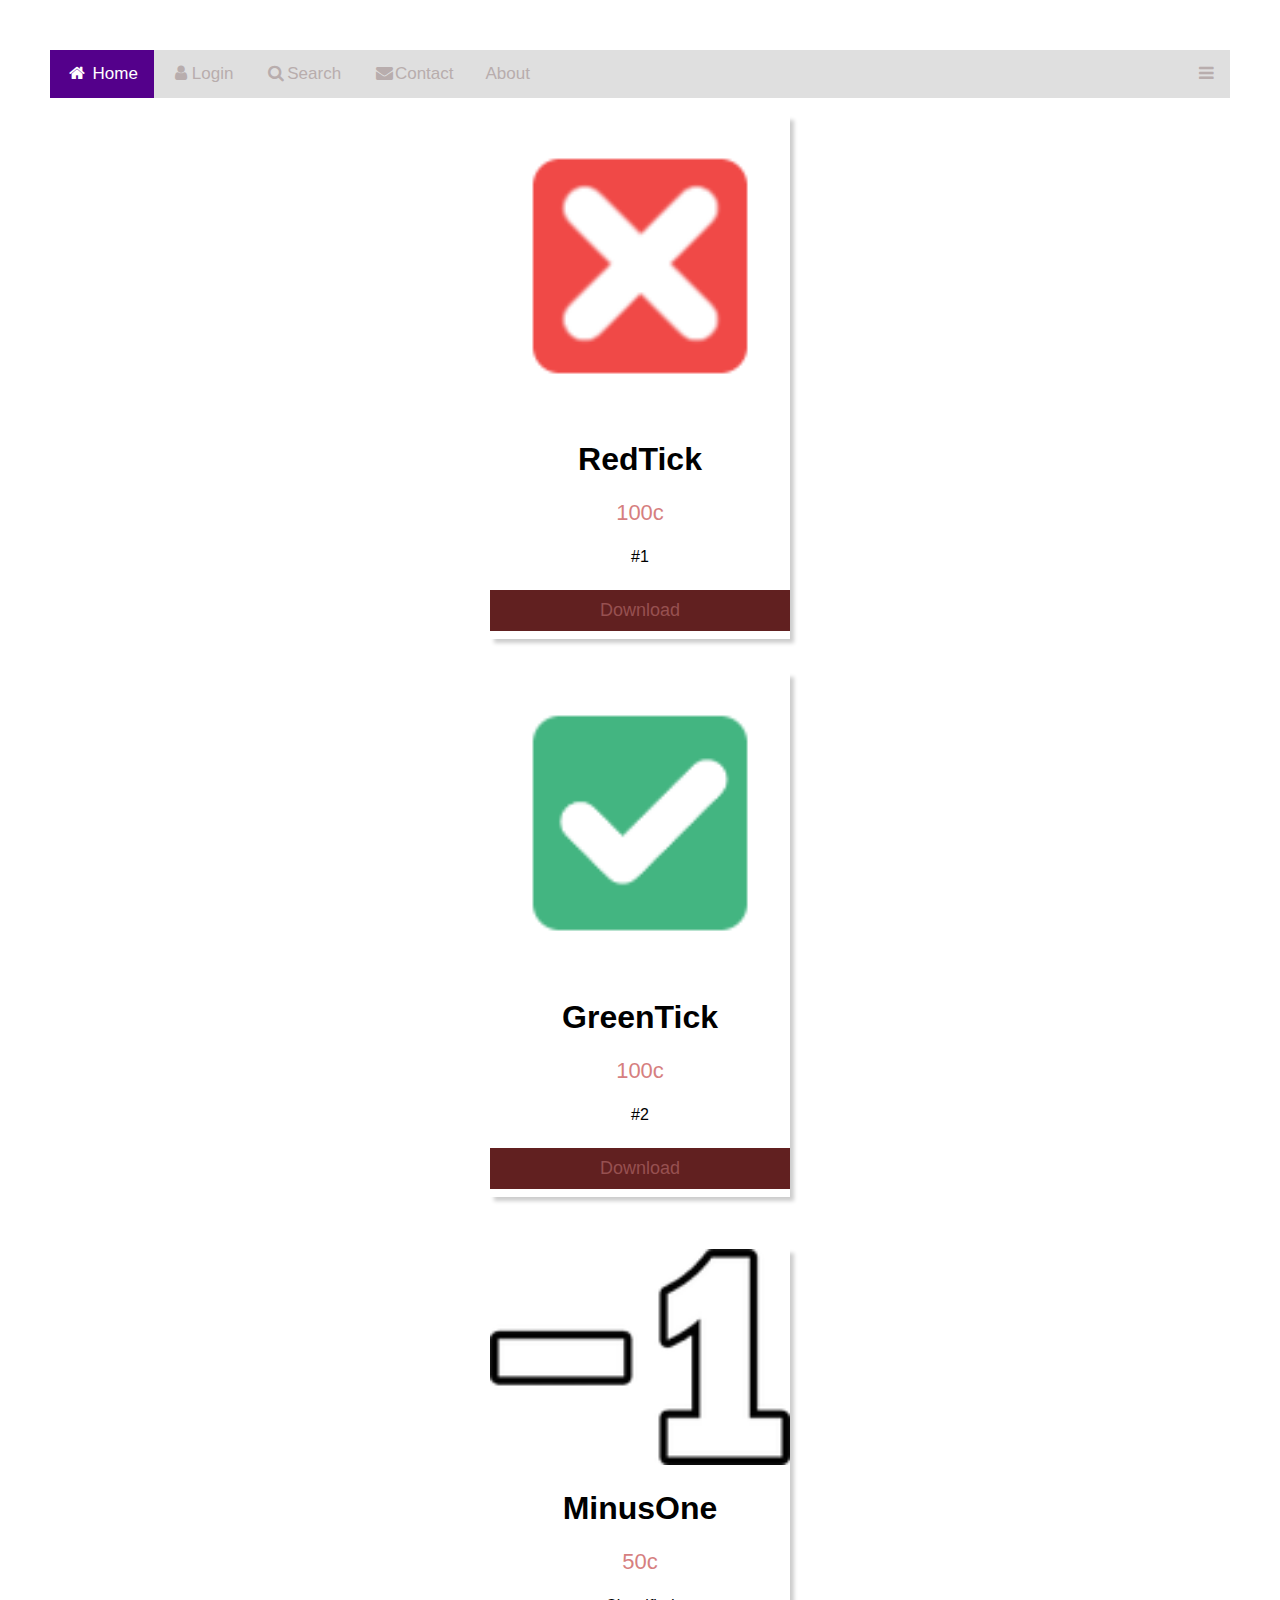
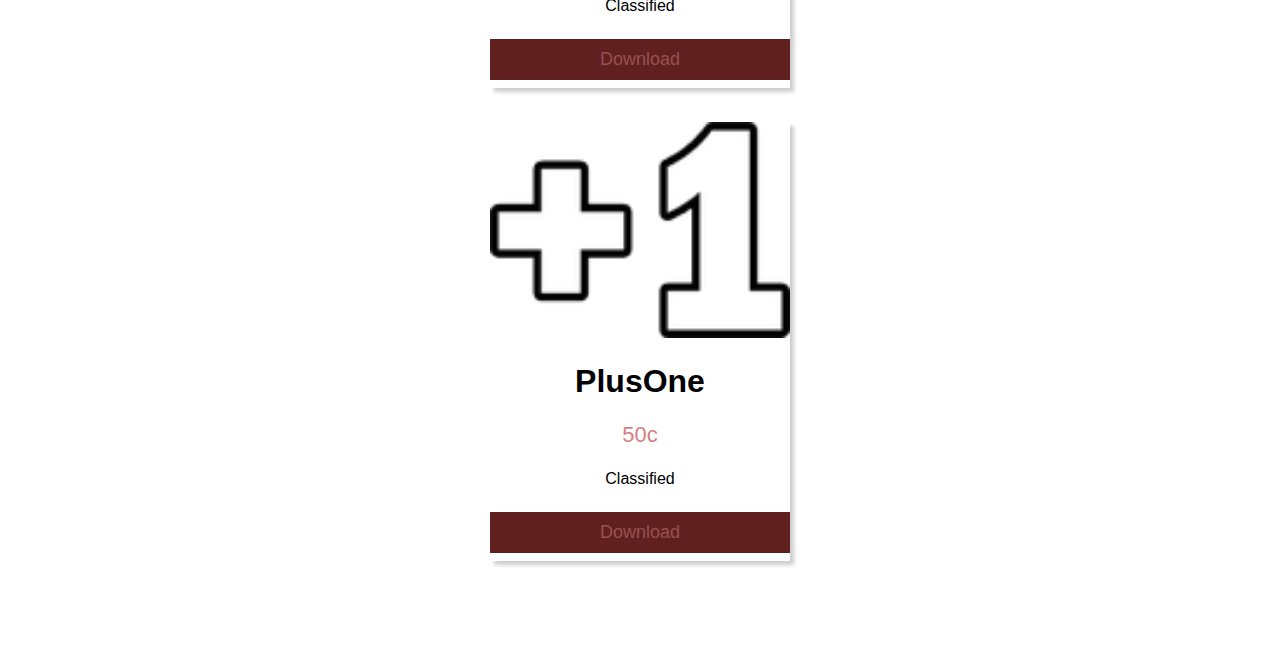
<file: Web Assign/index.html>
<!DOCTYPE html>
<html lang="en">

<head>
    <meta charset="UTF-8">
    <meta name="viewport" content="width=device-width, initial-scale=1.0">
    <meta http-equiv="X-UA-Compatible" content="ie=edge">
    <link rel="icon" href="images/favicon.png" type="image/gif">
    <title>Webpage for Assignment</title>
    <link rel="stylesheet" type="text/css" href="css/index.css">
    <link rel="stylesheet" href="https://fonts.googleapis.com/css?family=Tangerine">
    <link rel="stylesheet" href="https://cdnjs.cloudflare.com/ajax/libs/font-awesome/4.7.0/css/font-awesome.min.css">
</head>

<body>
        <div class="topnav" id="myTopnav">
        <a href="home.html" class="active" id="defaultOpen"><i class="fa fa-fw fa-home"></i> Home</a>
        <a href="login.html"><i class="fa fa-fw fa-user"></i>Login</a>
        <a href="#search"><i class="fa fa-fw fa-search"></i>Search</a>
        <a href="#contact"><i class="fa fa-fw fa-envelope"></i>Contact</a>
        <a href="#about"></i>About</a>
        <a href="javascript:void(0);" class="icon" onclick="d()">
        <i class="fa fa-bars"></i>
        </a>
        </div>
<script src="js/index.js"></script>
</body>
</file>
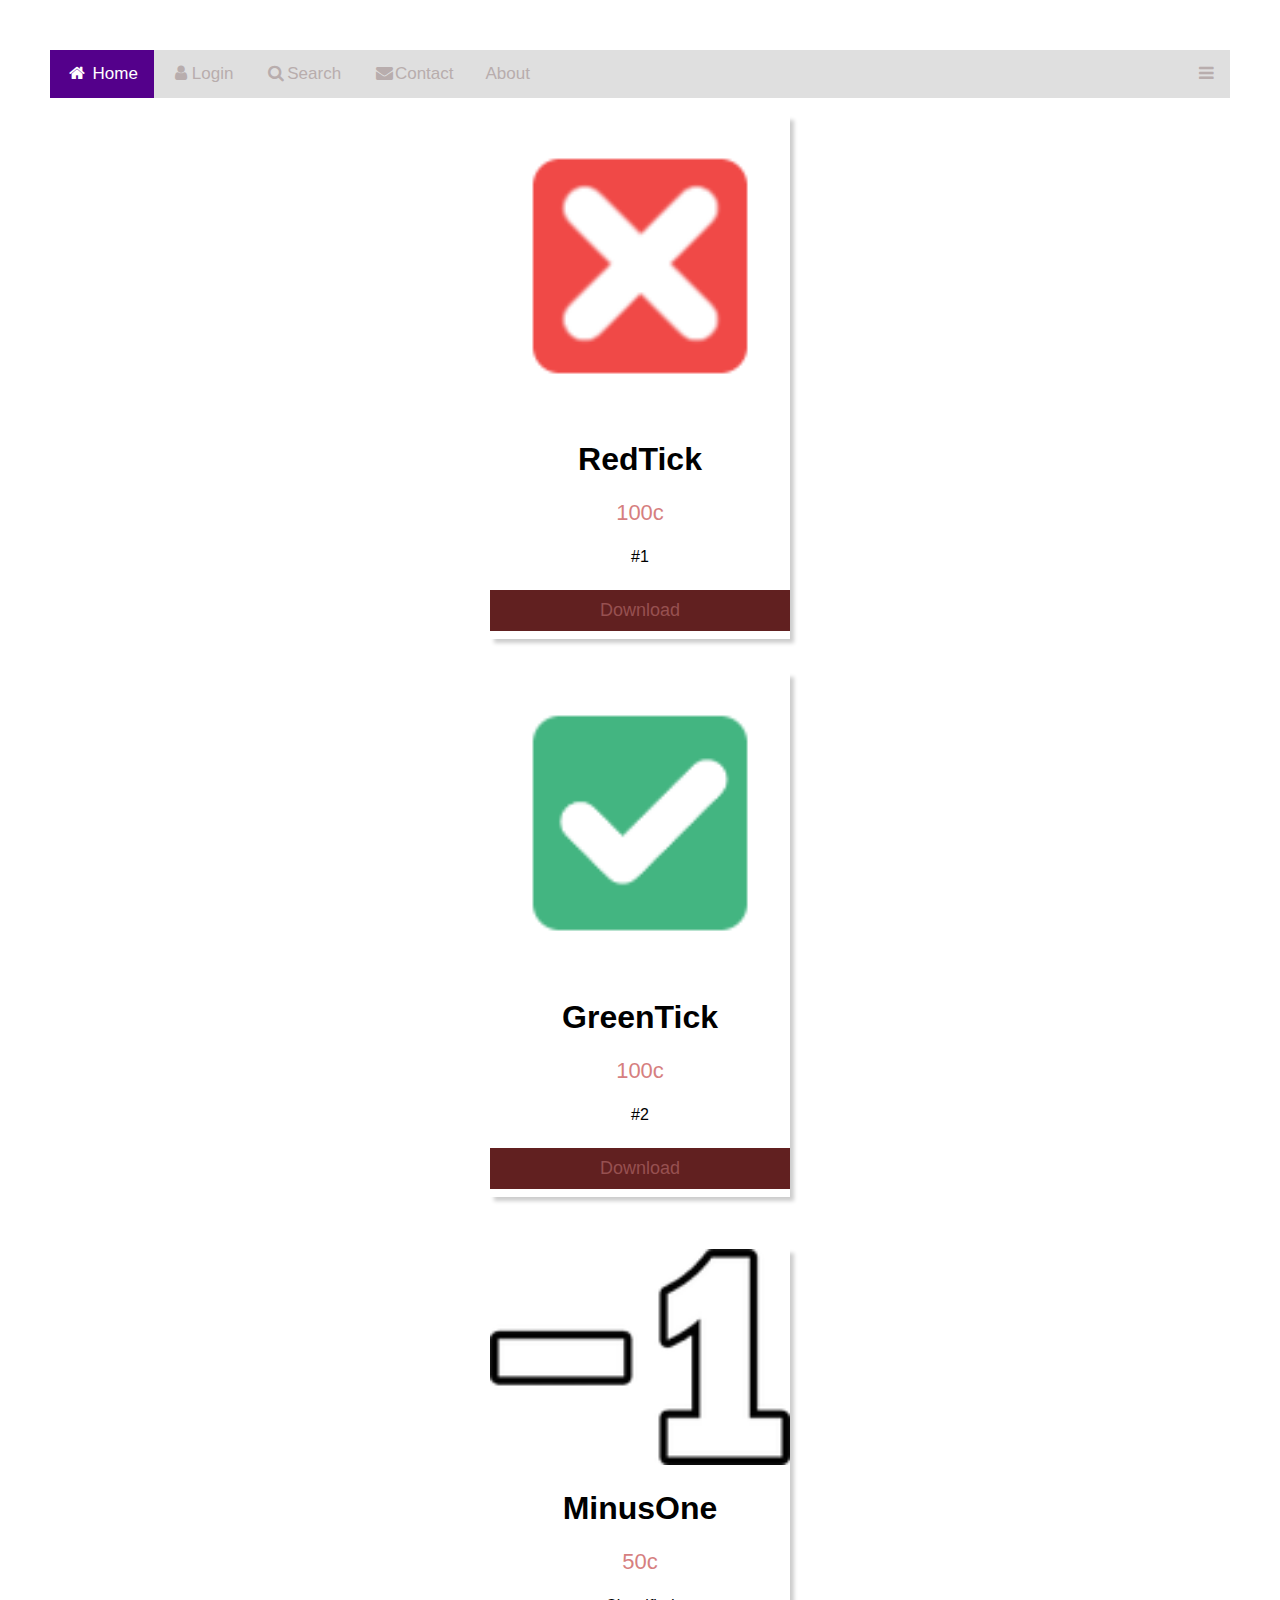
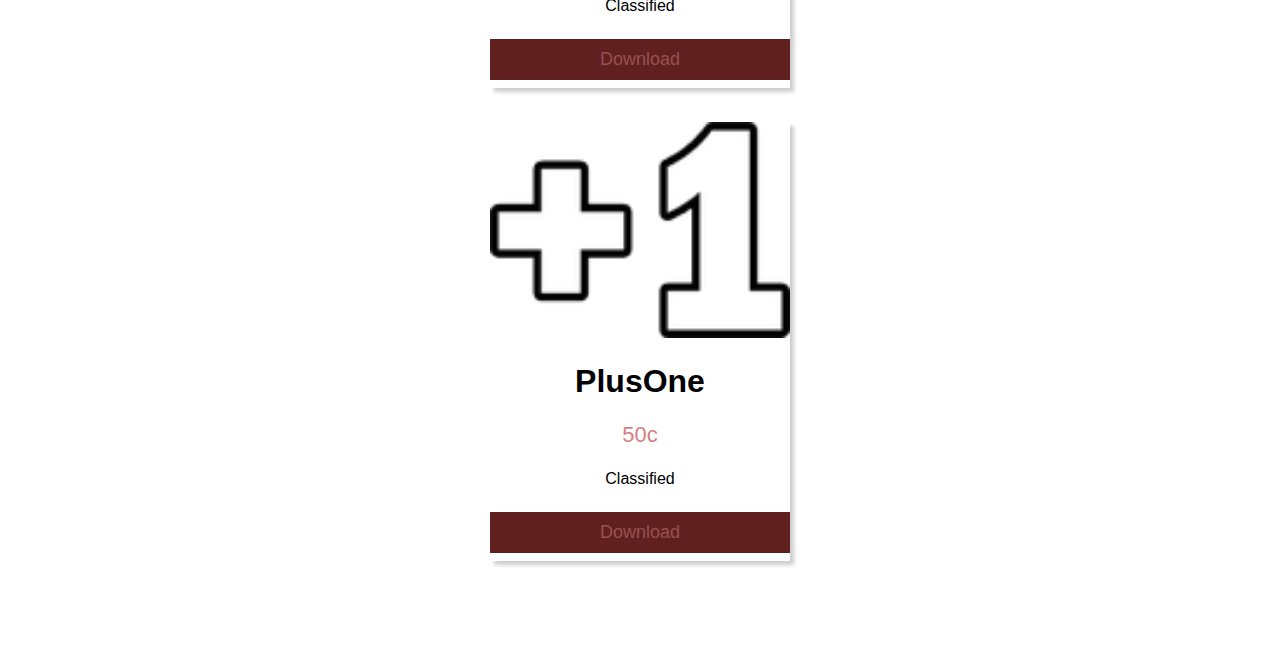
<file: Web Assign/home.html>
<!DOCTYPE html>
<html lang="en">

  <head>
    <meta charset="UTF-8">
    <meta name="viewport" content="width=device-width, initial-scale=1.0">
    <meta http-equiv="X-UA-Compatible" content="ie=edge">
    <link rel="icon" href="images/favicon.png" type="image/gif">
    <title>Webpage for Assignment</title>
    <link rel="stylesheet" type="text/css" href="css/index.css">
    <link rel="stylesheet" href="https://fonts.googleapis.com/css?family=Tangerine">
    <link rel="stylesheet" href="https://cdnjs.cloudflare.com/ajax/libs/font-awesome/4.7.0/css/font-awesome.min.css">
  </head>

<body>
        <div class="topnav" id="myTopnav">
                <a href="home.html" class="active"><i class="fa fa-fw fa-home"></i> Home</a>
                <a href="login.html"><i class="fa fa-fw fa-user"></i>Login</a>
                <a href="#search"><i class="fa fa-fw fa-search"></i>Search</a>
                <a href="#contact"><i class="fa fa-fw fa-envelope"></i>Contact</a>
                <a href="#about"></i>About</a>
                <a href="javascript:void(0);" class="icon" onclick="d()">
                <i class="fa fa-bars"></i>
                </a>
                </div>
              <br>
        
              <div class="card" style="float: center">
                    <img src="images/4366_RedTick.png" alt="4366_RedTick" style="width:100%">
                    <h1>RedTick</h1>
                    <p class="price">100c</p>
                    <p>#1</p>
                    <p><button>Download</button></p>
                  </div>
                  <br>
           
            <div class="card" style="float: center">
                        <img src="images/5727_GreenTick.png" alt="5727_GreenTick" style="width:100%">
                        <h1>GreenTick</h1>
                        <p class="price">100c</p>
                        <p>#2</p>
                        <p><button>Download</button></p>
                      </div>
                      <br>
            
                          <br>       
                          
            <div class="card" style="float: center">
                                <img src="images/6797_minus_one.png" alt="minus_one" style="width:100%">
                                <h1>MinusOne</h1>
                                <p class="price">50c</p>
                                <p>Classified</p>
                                <p><button>Download</button></p>
                              </div>
                              <br>
                       
             <div class="card" style="float: center">
                                    <img src="images/7690_plus_one.png" alt="7690_plus_one" style="width:100%">
                                    <h1>PlusOne</h1>
                                    <p class="price">50c</p>
                                    <p>Classified</p>
                                    <p><button>Download</button></p>
                                  </div>
                                  <br>
                        
            
<script src="js/index.js"></script>

</body>
</file>
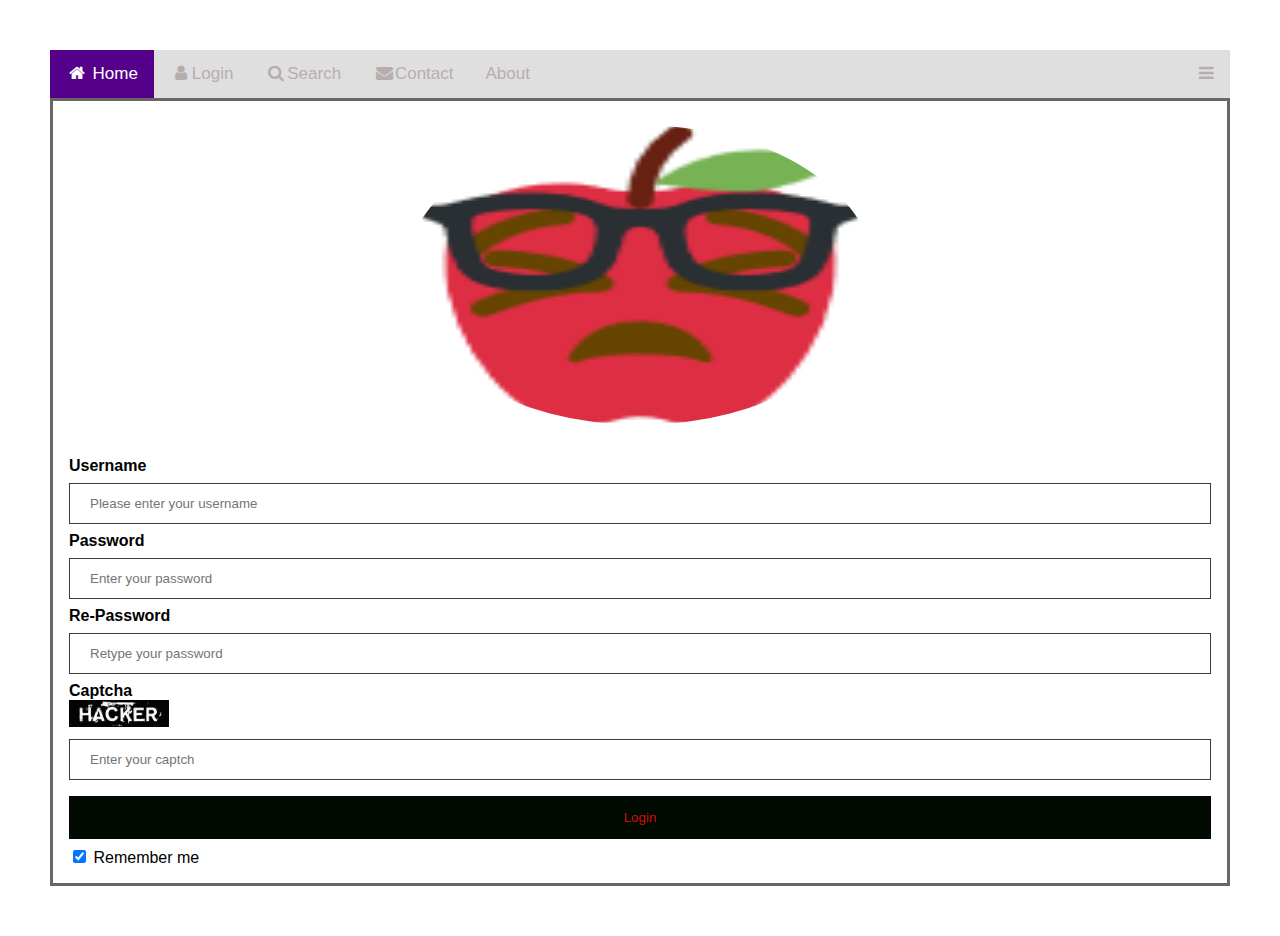
<file: Web Assign/login.html>
<!DOCTYPE html>
<html lang="en">

  <head>
    <meta charset="UTF-8">
    <meta name="viewport" content="width=device-width, initial-scale=1.0">
    <meta http-equiv="X-UA-Compatible" content="ie=edge">
    <link rel="icon" href="images/favicon.png" type="image/gif">
    <title>Webpage for Assignment</title>
    <link rel="stylesheet" type="text/css" href="css/index.css">
    <link rel="stylesheet" href="https://fonts.googleapis.com/css?family=Tangerine">
    <link rel="stylesheet" href="https://cdnjs.cloudflare.com/ajax/libs/font-awesome/4.7.0/css/font-awesome.min.css">
  </head>

<body>
        <div class="topnav" id="myTopnav">
                <a href="home.html" class="active" ><i class="fa fa-fw fa-home"></i> Home</a>
                <a href="login.html"><i class="fa fa-fw fa-user"></i>Login</a>
                <a href="#search"><i class="fa fa-fw fa-search"></i>Search</a>
                <a href="#contact"><i class="fa fa-fw fa-envelope"></i>Contact</a>
                <a href="#about"></i>About</a>
                <a href="javascript:void(0);" class="icon" onclick="d()">
                <i class="fa fa-bars"></i>
                </a>
                </div>
              
      <form action="action_page.php">
                    <div class="imgcontainer">
                      <img src="images/weeb-waifu.png" alt="Avatar" class="avatar" width=50px height=300px>
                    </div>
                  
                    <div class="container">
                      <label for="uname"><b>Username</b></label>
                      <input type="text" placeholder="Please enter your username" name="uname" required>
                      <br>
                      <label for="psw"><b>Password</b></label>
                      <input type="password" placeholder="Enter your password" name="psw" required>
                      <br>
                      <label for="psw"><b>Re-Password</b></label>
                      <input type="password" placeholder="Retype your password" name="psw" required>
                      <br>
                      
                      <label for="chksum"><b>Captcha</b></label>
                        <br>
                      <img src="images/Hacker.jpg" float: left width=100px length=50px>
                      <input type="text" placeholder="Enter your captch" name="chksum" required>
                      <br>
                      <button type="submit">Login</button> <br>
                      <label>
                        <input type="checkbox" checked="checked" name="remember"> Remember me
                      </label>
                    </div>
                                                         
                    </div>
                  </form>
            
<script src="js/index.js"></script>

</body>
</file>
<file: Web Assign/css/index.css>
body {
    margin: 50px;
    font-family: Arial, Helvetica, sans-serif;
  }
  
  .topnav {
    overflow: hidden;
    background-color: rgba(51, 51, 51, 0.158);
  }
  
  .topnav a {
    float: left;
    display: block;
    color: #b8adad;
    text-align: center;
    padding: 14px 16px;
    text-decoration: aqua;
    font-size: 17px;
  }
  
  .topnav a:hover {
    background-color: rgb(131, 125, 125);
    color: rgb(44, 39, 39);
  }
  
  .topnav a.active {
    background-color: rgb(84, 0, 139);
    color: white;
  }
  
  .topnav .icon {
    display: auto;
    float: right;
  }
  
  @media screen and (max-width: 600px) {
    .topnav a:not(:first-child) {display: auto;}
    .topnav a.icon {
      float: right;
      display: block;
    }
  }
  
  @media screen and (max-width: 600px) {
    .topnav.responsive {position: relative;}
    .topnav.responsive .icon {
      position: absolute;
      right: 15;
      top: 15;
    }
    .topnav.responsive a {
      float: none;
      display: block;
      text-align: left;
    }
  }

  .card {
    box-shadow: 4px 4px 4px 0 rgba(0, 0, 0, 0.2);
    max-width: 300px;
    margin: auto;
    text-align: center;
    font-family: arial;
  }
  
  .price {
    color: rgb(214, 127, 127);
    font-size: 22px;
  }
  
  .card button {
    border: 10px;
    outline: 10px;
    padding: 10px;
    color: rgb(151, 80, 80);
    background-color: rgb(97, 32, 32);
    text-align: center;
    cursor: progress;
    width: 100%;
    font-size: 18px;
  }
  
  .card button:hover {
    opacity: 0.7;
  }

form {
    border: 3px solid #6b6565;
  }
  
  input[type=text], input[type=password] {
    width: 100%;
    padding: 12px 20px;
    margin: 8px 0;
    display: inline-block;
    border: 1px solid rgb(63, 59, 59);
    box-sizing: border-box;
  }
  
  button {
    background-color: rgb(0, 10, 1);
    color: rgb(209, 13, 13);
    padding: 14px 20px;
    margin: 8px 0;
    border: none;
    cursor: pointer;
    width: 100%;
  }
   button:hover {
    opacity: 0.8;
  }
    .imgcontainer {
    text-align: center;
    margin: 24px 0 12px 0;
  }
   img.avatar {
    width: 40%;
    border-radius: 50%;
  }
   .container {
    padding: 16px;
  }
    span.psw {
    float: left;
    padding-top: 16px;
  }
</file>
